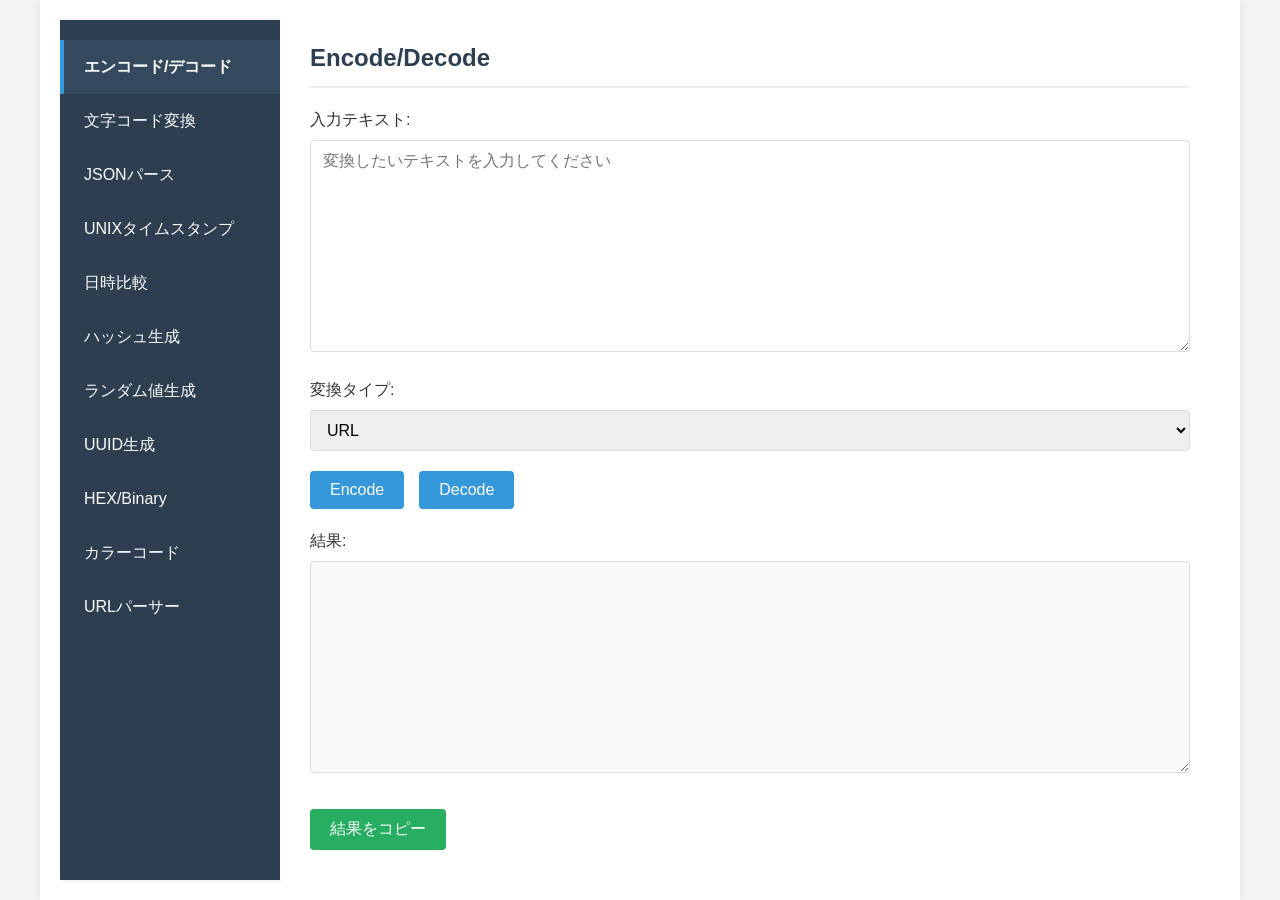
<file: index.html>
<!DOCTYPE html>
<html lang="ja">
<head>
  <meta charset="UTF-8">
  <meta name="viewport" content="width=device-width, initial-scale=1.0">
  <title>Web開発ツール</title>
  <link rel="stylesheet" href="css/styles.css">
  <link rel="stylesheet" href="css/fullpage.css">
</head>
<body>
  <div class="fullpage-container">
    <div class="two-column-layout">
      <!-- 左側メニュー -->
      <div class="sidebar">
        <nav class="menu">
          <ul>
            <li class="menu-item active" data-content="encode-decode">エンコード/デコード</li>
            <li class="menu-item" data-content="charset">文字コード変換</li>
            <li class="menu-item" data-content="json">JSONパース</li>
            <li class="menu-item" data-content="datetime">UNIXタイムスタンプ</li>
            <li class="menu-item" data-content="datetime-diff">日時比較</li>
            <li class="menu-item" data-content="hash">ハッシュ生成</li>
            <li class="menu-item" data-content="random">ランダム値生成</li>
            <li class="menu-item" data-content="generator">UUID生成</li>
            <li class="menu-item" data-content="hex-binary">HEX/Binary</li>
            <li class="menu-item" data-content="color">カラーコード</li>
            <li class="menu-item" data-content="url-parser">URLパーサー</li>
          </ul>
        </nav>
      </div>
      
      <!-- 右側コンテンツエリア -->
      <div class="content-area">
        <!-- エンコード/デコードコンテンツ -->
        <div class="content active" id="encode-decode-content">
          <h2>Encode/Decode</h2>
          
          <div class="form-group">
            <label for="input-text">入力テキスト:</label>
            <textarea id="input-text" rows="10" placeholder="変換したいテキストを入力してください"></textarea>
          </div>
          
          <div class="form-group">
            <label for="encoding-type">変換タイプ:</label>
            <select id="encoding-type">
              <option value="url">URL</option>
              <option value="base64">Base64</option>
              <option value="html">HTML</option>
            </select>
          </div>
          
          <div class="button-group">
            <button id="encode-button">Encode</button>
            <button id="decode-button">Decode</button>
          </div>
          
          <div class="form-group">
            <label for="output-text">結果:</label>
            <textarea id="output-text" rows="10" readonly></textarea>
          </div>
          
          <button id="copy-encoding" class="copy-button">結果をコピー</button>
        </div>
        
        <!-- 文字コード変換コンテンツ -->
        <div class="content" id="charset-content">
          <h2>文字コード変換</h2>
          
          <div class="form-group">
            <label for="charset-input">入力テキスト:</label>
            <textarea id="charset-input" rows="10" placeholder="変換したいテキストを入力してください"></textarea>
          </div>
          
          <div class="form-group">
            <div class="row">
              <div class="col">
                <label for="charset-from">変換元:</label>
                <select id="charset-from">
                  <option value="UTF-8">UTF-8</option>
                  <option value="UTF-16">UTF-16</option>
                  <option value="UTF-16BE">UTF-16BE</option>
                  <option value="UTF-16LE">UTF-16LE</option>
                  <option value="SJIS">Shift_JIS</option>
                  <option value="EUCJP">EUC-JP</option>
                  <option value="JIS">ISO-2022-JP</option>
                </select>
              </div>
              <div class="col">
                <label for="charset-to">変換先:</label>
                <select id="charset-to">
                  <option value="UTF-8">UTF-8</option>
                  <option value="UTF-16">UTF-16</option>
                  <option value="UTF-16BE">UTF-16BE</option>
                  <option value="UTF-16LE">UTF-16LE</option>
                  <option value="SJIS">Shift_JIS</option>
                  <option value="EUCJP">EUC-JP</option>
                  <option value="JIS">ISO-2022-JP</option>
                </select>
              </div>
            </div>
          </div>
          
          <button id="convert-charset">変換</button>
          
          <div class="form-group">
            <label for="charset-output">結果:</label>
            <textarea id="charset-output" rows="10" readonly></textarea>
          </div>
          
          <div class="form-group">
            <label for="charset-hex">16進数表示:</label>
            <textarea id="charset-hex" rows="5" readonly></textarea>
          </div>
          
          <button id="copy-charset" class="copy-button">結果をコピー</button>
        </div>
        
        <!-- JSONパースコンテンツ -->
        <div class="content" id="json-content">
          <h2>JSONパース</h2>
          
          <div class="form-group">
            <label for="json-input">入力JSON:</label>
            <textarea id="json-input" rows="10" placeholder="JSONを入力してください"></textarea>
          </div>
          
          <div class="form-group">
            <label for="json-action">アクション:</label>
            <select id="json-action">
              <option value="parse">パース (JSON文字列→オブジェクト)</option>
              <option value="stringify">文字列化 (オブジェクト→JSON文字列)</option>
              <option value="format">整形 (インデント追加)</option>
              <option value="minify">最小化 (スペース削除)</option>
            </select>
          </div>
          
          <button id="json-process">実行</button>
          
          <div class="form-group">
            <label for="json-output">結果:</label>
            <textarea id="json-output" rows="10" readonly></textarea>
          </div>
          
          <button id="copy-json" class="copy-button">結果をコピー</button>
        </div>
        
        <!-- UUID生成コンテンツ -->
        <div class="content" id="generator-content">
          <h2>UUID生成</h2>
          <div class="form-group">
            <label for="uuid-version">バージョン:</label>
            <select id="uuid-version">
              <option value="v4">UUID v4 (ランダム)</option>
              <option value="v1">UUID v1 (タイムベース)</option>
            </select>
          </div>
          
          <div class="form-group">
            <label for="uuid-format">フォーマット:</label>
            <select id="uuid-format">
              <option value="standard">xxxxxxxx-xxxx-xxxx-xxxx-xxxxxxxxxxxx</option>
              <option value="no-dash">xxxxxxxxxxxxxxxxxxxxxxxxxxxxxxxx</option>
              <option value="braces">{xxxxxxxx-xxxx-xxxx-xxxx-xxxxxxxxxxxx}</option>
            </select>
          </div>
          
          <div class="form-group">
            <label for="uuid-count">生成数:</label>
            <input type="number" id="uuid-count" min="1" max="100" value="1">
          </div>
          
          <button id="generate-uuid">生成</button>
          
          <div class="form-group">
            <label for="uuid-result">結果:</label>
            <textarea id="uuid-result" rows="10" readonly></textarea>
          </div>
          
          <button id="copy-uuid" class="copy-button">結果をコピー</button>
        </div>
        
        <!-- HEX/Binary変換コンテンツ -->
        <div class="content" id="hex-binary-content">
          <h2>HEX/Binary変換</h2>
          
          <div class="section">
            <h3>文字列→HEX/Binary</h3>
            <div class="form-group">
              <label for="string-input">文字列入力:</label>
              <textarea id="string-input" rows="5" placeholder="変換したい文字列を入力してください"></textarea>
            </div>
            
            <div class="button-group">
              <button id="string-to-hex">HEXに変換</button>
              <button id="string-to-binary">Binaryに変換</button>
            </div>
            
            <div class="form-group">
              <label for="hex-result">HEX結果:</label>
              <textarea id="hex-result" rows="5" readonly></textarea>
              <button id="copy-hex" class="copy-button">コピー</button>
            </div>
            
            <div class="form-group">
              <label for="binary-result">Binary結果:</label>
              <textarea id="binary-result" rows="5" readonly></textarea>
              <button id="copy-binary" class="copy-button">コピー</button>
            </div>
          </div>
          
          <div class="section">
            <h3>HEX/Binary→文字列</h3>
            <div class="form-group">
              <label for="hex-input">HEX入力:</label>
              <textarea id="hex-input" rows="5" placeholder="スペース区切りの16進数を入力してください (例: 48 65 6c 6c 6f)"></textarea>
            </div>
            
            <div class="form-group">
              <label for="binary-input">Binary入力:</label>
              <textarea id="binary-input" rows="5" placeholder="スペース区切りの2進数を入力してください (例: 01001000 01100101 01101100 01101100 01101111)"></textarea>
            </div>
            
            <div class="button-group">
              <button id="hex-to-string">HEXから変換</button>
              <button id="binary-to-string">Binaryから変換</button>
            </div>
            
            <div class="form-group">
              <label for="string-result">文字列結果:</label>
              <textarea id="string-result" rows="5" readonly></textarea>
              <button id="copy-string" class="copy-button">コピー</button>
            </div>
          </div>
        </div>
        
        <!-- カラーコード変換コンテンツ -->
        <div class="content" id="color-content">
          <h2>カラーコード変換</h2>
          
          <div class="color-picker-container">
            <input type="color" id="color-picker" value="#007bff">
            <div id="color-preview" class="color-preview"></div>
          </div>
          
          <div class="form-group">
            <label for="hex-color">HEX:</label>
            <div class="input-with-button">
              <input type="text" id="hex-color" value="#007bff">
              <button id="update-from-hex">更新</button>
              <button id="copy-hex-color">コピー</button>
            </div>
          </div>
          
          <div class="form-group">
            <label for="rgb-color">RGB:</label>
            <div class="input-with-button">
              <input type="text" id="rgb-color" value="rgb(0, 123, 255)">
              <button id="update-from-rgb">更新</button>
              <button id="copy-rgb-color">コピー</button>
            </div>
          </div>
          
          <div class="form-group">
            <label for="hsl-color">HSL:</label>
            <div class="input-with-button">
              <input type="text" id="hsl-color" value="hsl(211, 100%, 50%)">
              <button id="update-from-hsl">更新</button>
              <button id="copy-hsl-color">コピー</button>
            </div>
          </div>
          
          <div class="color-sliders">
            <div class="slider-group">
              <label>R: <span id="red-value">0</span></label>
              <input type="range" id="red-slider" min="0" max="255" value="0">
            </div>
            <div class="slider-group">
              <label>G: <span id="green-value">123</span></label>
              <input type="range" id="green-slider" min="0" max="255" value="123">
            </div>
            <div class="slider-group">
              <label>B: <span id="blue-value">255</span></label>
              <input type="range" id="blue-slider" min="0" max="255" value="255">
            </div>
          </div>
        </div>
        
        <!-- URLパーサーコンテンツ -->
        <div class="content" id="url-parser-content">
          <h2>URLパーサー</h2>
          
          <div class="form-group">
            <label for="url-input">URL入力:</label>
            <textarea id="url-input" rows="3" placeholder="解析したいURLを入力してください"></textarea>
          </div>
          
          <button id="parse-url">解析</button>
          
          <div class="url-components">
            <div class="form-group">
              <label for="url-protocol">プロトコル:</label>
              <input type="text" id="url-protocol" readonly>
            </div>
            
            <div class="form-group">
              <label for="url-hostname">ホスト名:</label>
              <input type="text" id="url-hostname" readonly>
            </div>
            
            <div class="form-group">
              <label for="url-port">ポート:</label>
              <input type="text" id="url-port" readonly>
            </div>
            
            <div class="form-group">
              <label for="url-pathname">パス:</label>
              <input type="text" id="url-pathname" readonly>
            </div>
            
            <div class="form-group">
              <label for="url-hash">ハッシュ:</label>
              <input type="text" id="url-hash" readonly>
            </div>
            
            <div class="form-group query-params-container">
              <label>クエリパラメータ:</label>
              <div id="url-params" class="params-container"></div>
            </div>
            
            <div class="form-group decoded-url-container">
              <label for="decoded-url">デコード済みURL:</label>
              <input type="text" id="decoded-url" class="full-width-input" readonly>
              <button id="copy-decoded-url" class="copy-button">コピー</button>
            </div>
          </div>
        </div>

        <!-- UNIXタイムスタンプコンテンツ -->
        <div class="content" id="datetime-content">
          <!-- Content will be generated by js/tabs/unix-timestamp.js -->
        </div>

        <!-- 日時比較コンテンツ -->
        <div class="content" id="datetime-diff-content">
          <!-- Content will be generated by js/tabs/date-time-diff.js -->
        </div>

        <!-- ハッシュ生成コンテンツ -->
        <div class="content" id="hash-content">
          <!-- Content will be generated by js/tabs/hash.js -->
        </div>

        <!-- ランダム値生成コンテンツ -->
        <div class="content" id="random-content">
          <!-- Content will be generated by js/tabs/random.js -->
        </div>
      </div>
    </div>
  </div>
  
  <!-- JavaScript -->
  <script src="js/encoding/encoding.js"></script>
  <script src="js/common.js"></script>
  <script src="js/background.js"></script>
  <script src="js/tabs/encode-decode.js"></script>
  <script src="js/tabs/charset.js"></script>
  <script src="js/tabs/json.js"></script>
  <script src="js/tabs/uuid.js"></script>
  <script src="js/tabs/hex-binary.js"></script>
  <script src="js/tabs/color.js"></script>
  <script src="js/tabs/url-parser.js"></script>
  <script src="js/tabs/unix-timestamp.js"></script>
  <script src="js/tabs/date-time-diff.js"></script>
  <script src="js/tabs/hash.js"></script>
  <script src="js/tabs/random.js"></script>
</body>
</html>
</file>
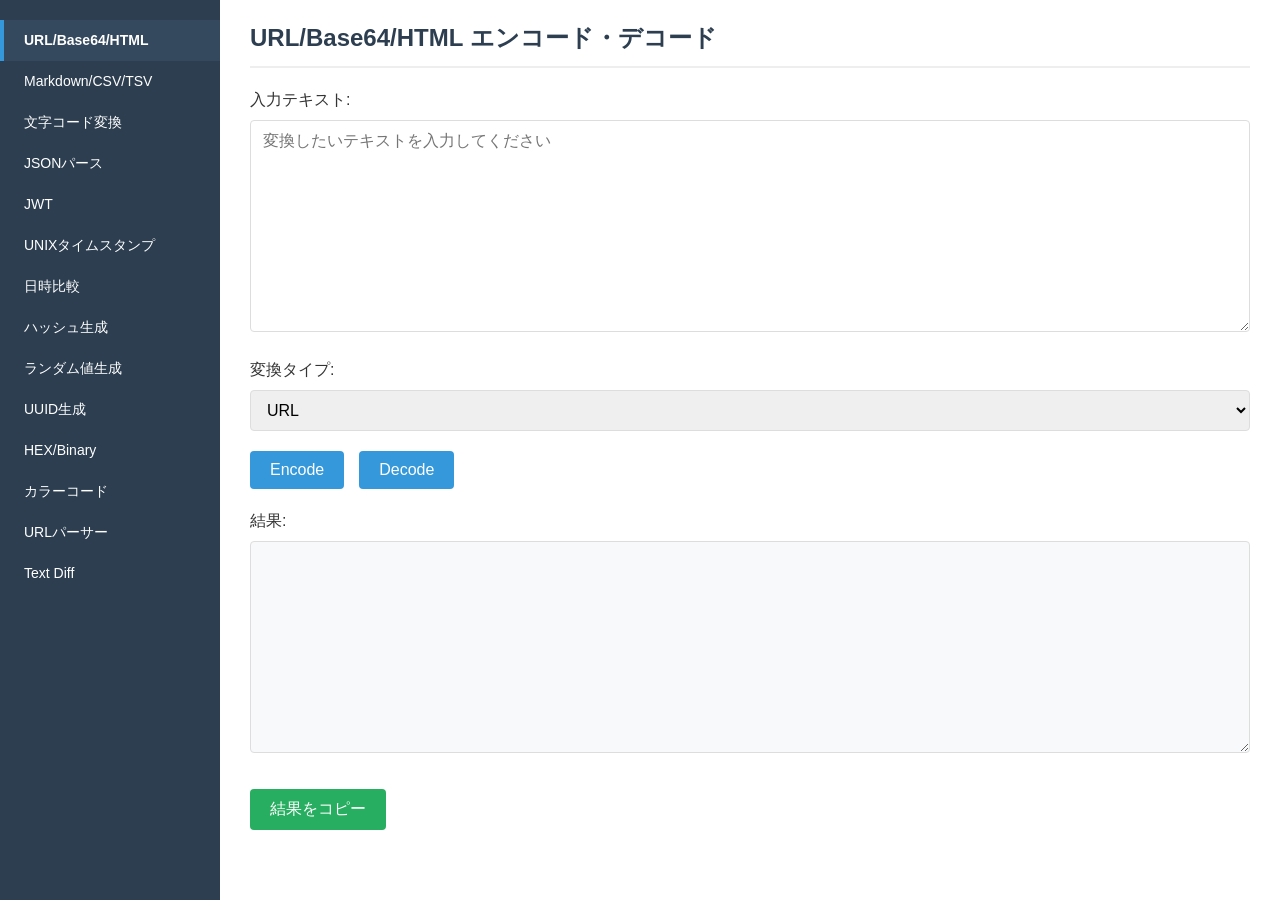
<file: src/index.html>
<!DOCTYPE html>
<html lang="ja">
<head>
  <meta charset="UTF-8">
  <meta name="viewport" content="width=device-width, initial-scale=1.0">
  <title>Web開発ツール</title>
  <link rel="stylesheet" href="css/styles.css">
  <link rel="stylesheet" href="css/fullpage.css">
</head>
<body>
  <!-- 開発環境バナー -->
  <div class="dev-banner">開発環境</div>

  <div class="fullpage-container">
    <div class="two-column-layout">
      <!-- 左側メニュー -->
      <div class="sidebar">
        <nav class="menu">
          <ul>
            <li class="menu-item active" data-content="encode-decode">URL/Base64/HTML</li>
            <li class="menu-item" data-content="markdown-csv">Markdown/CSV/TSV</li>
            <li class="menu-item" data-content="charset">文字コード変換</li>
            <li class="menu-item" data-content="json">JSONパース</li>
            <li class="menu-item" data-content="jwt">JWT</li>
            <li class="menu-item" data-content="datetime">UNIXタイムスタンプ</li>
            <li class="menu-item" data-content="datetime-diff">日時比較</li>
            <li class="menu-item" data-content="hash">ハッシュ生成</li>
            <li class="menu-item" data-content="random">ランダム値生成</li>
            <li class="menu-item" data-content="generator">UUID生成</li>
            <li class="menu-item" data-content="hex-binary">HEX/Binary</li>
            <li class="menu-item" data-content="color">カラーコード</li>
            <li class="menu-item" data-content="url-parser">URLパーサー</li>
            <li class="menu-item" data-content="text-diff">Text Diff</li>
          </ul>
        </nav>
      </div>
      
      <!-- 右側コンテンツエリア -->
      <div class="content-area">
        <!-- エンコード/デコードコンテンツ -->
        <div class="content active" id="encode-decode-content">
          <h2>URL/Base64/HTML エンコード・デコード</h2>
          
          <div class="form-group">
            <label for="input-text">入力テキスト:</label>
            <textarea id="input-text" rows="10" placeholder="変換したいテキストを入力してください"></textarea>
          </div>
          
          <div class="form-group">
            <label for="encoding-type">変換タイプ:</label>
            <select id="encoding-type">
              <option value="url">URL</option>
              <option value="base64">Base64</option>
              <option value="html">HTML特殊文字</option>
            </select>
          </div>
          
          <div class="button-group">
            <button id="encode-button">Encode</button>
            <button id="decode-button">Decode</button>
          </div>
          
          <div class="form-group">
            <label for="output-text">結果:</label>
            <textarea id="output-text" rows="10" readonly></textarea>
          </div>
          
          <button id="copy-encoding" class="copy-button">結果をコピー</button>
        </div>
        
        <!-- 文字コード変換コンテンツ -->
        <div class="content" id="charset-content">
          <h2>文字コード変換</h2>
          
          <div class="form-group">
            <label for="charset-input">入力テキスト:</label>
            <textarea id="charset-input" rows="10" placeholder="変換したいテキストを入力してください"></textarea>
          </div>
          
          <div class="form-group">
            <div class="row">
              <div class="col">
                <label for="charset-from">変換元:</label>
                <select id="charset-from">
                  <option value="UTF-8">UTF-8</option>
                  <option value="UTF-16">UTF-16</option>
                  <option value="UTF-16BE">UTF-16BE</option>
                  <option value="UTF-16LE">UTF-16LE</option>
                  <option value="SJIS">Shift_JIS</option>
                  <option value="EUCJP">EUC-JP</option>
                  <option value="JIS">ISO-2022-JP</option>
                </select>
              </div>
              <div class="col">
                <label for="charset-to">変換先:</label>
                <select id="charset-to">
                  <option value="UTF-8">UTF-8</option>
                  <option value="UTF-16">UTF-16</option>
                  <option value="UTF-16BE">UTF-16BE</option>
                  <option value="UTF-16LE">UTF-16LE</option>
                  <option value="SJIS">Shift_JIS</option>
                  <option value="EUCJP">EUC-JP</option>
                  <option value="JIS">ISO-2022-JP</option>
                </select>
              </div>
            </div>
          </div>
          
          <button id="convert-charset">変換</button>
          
          <div class="form-group">
            <label for="charset-output">結果:</label>
            <textarea id="charset-output" rows="10" readonly></textarea>
          </div>
          
          <div class="form-group">
            <label for="charset-hex">16進数表示:</label>
            <textarea id="charset-hex" rows="5" readonly></textarea>
          </div>
          
          <button id="copy-charset" class="copy-button">結果をコピー</button>
        </div>
        
        <!-- JSONパースコンテンツ -->
        <div class="content" id="json-content">
          <h2>JSONパース</h2>
          
          <div class="form-group">
            <label for="json-input">入力JSON:</label>
            <textarea id="json-input" rows="10" placeholder="JSONを入力してください"></textarea>
          </div>
          
          <div class="form-group">
            <label for="json-action">アクション:</label>
            <select id="json-action">
              <option value="parse">パース (JSON文字列→オブジェクト)</option>
              <option value="stringify">文字列化 (オブジェクト→JSON文字列)</option>
              <option value="format">整形 (インデント追加)</option>
              <option value="minify">最小化 (スペース削除)</option>
            </select>
          </div>
          
          <button id="json-process">実行</button>
          
          <div class="form-group">
            <label for="json-output">結果:</label>
            <textarea id="json-output" rows="10" readonly></textarea>
          </div>
          
          <button id="copy-json" class="copy-button">結果をコピー</button>
        </div>

        <!-- JWT デコード/エンコード コンテンツ -->
        <div class="content" id="jwt-content">
          <h2>JWT デコード/エンコード</h2>

          <!-- タブボタン -->
          <div class="tabs">
            <button class="tab-button active" data-jwt-tab="decode">デコード</button>
            <button class="tab-button" data-jwt-tab="encode">エンコード</button>
          </div>

          <!-- デコードタブ -->
          <div class="tab-content active" id="jwt-decode-tab">
            <div class="form-group">
              <label for="jwt-input">JWT トークン:</label>
              <textarea id="jwt-input" rows="5" placeholder="JWT トークンを入力してください (例: eyJhbGciOiJIUzI1NiIsInR5cCI6IkpXVCJ9.eyJzdWIiOiIxMjM0NTY3ODkwIiwibmFtZSI6IkpvaG4gRG9lIiwiaWF0IjoxNTE2MjM5MDIyfQ.SflKxwRJSMeKKF2QT4fwpMeJf36POk6yJV_adQssw5c)"></textarea>
            </div>

            <button id="jwt-decode">デコード</button>

            <h4 style="font-size: 16px; margin-top: 20px; margin-bottom: 10px; color: #555;">署名の検証（オプション）</h4>
            <div class="form-group">
              <label for="jwt-verify-secret">シークレットキー (HMAC用):</label>
              <input type="text" id="jwt-verify-secret" placeholder="署名を検証する場合はシークレットキーを入力してください">
            </div>

            <button id="jwt-verify">署名を検証</button>

            <div class="form-group">
              <label for="jwt-verify-result">検証結果:</label>
              <textarea id="jwt-verify-result" rows="3" readonly></textarea>
            </div>

            <h4 style="font-size: 16px; margin-top: 20px; margin-bottom: 10px; color: #555;">デコード結果</h4>
            <div class="form-group">
              <label for="jwt-header-output">ヘッダー:</label>
              <textarea id="jwt-header-output" rows="5" readonly></textarea>
              <button id="copy-jwt-header" class="copy-button">コピー</button>
            </div>

            <div class="form-group">
              <label for="jwt-payload-output">ペイロード:</label>
              <textarea id="jwt-payload-output" rows="8" readonly></textarea>
              <button id="copy-jwt-payload" class="copy-button">コピー</button>
            </div>

            <div class="form-group">
              <label for="jwt-signature-output">署名:</label>
              <textarea id="jwt-signature-output" rows="3" readonly></textarea>
            </div>

            <div class="form-group">
              <label for="jwt-info-output">トークン情報:</label>
              <textarea id="jwt-info-output" rows="8" readonly></textarea>
            </div>
          </div>

          <!-- エンコードタブ -->
          <div class="tab-content" id="jwt-encode-tab">
            <h4 style="font-size: 16px; margin-bottom: 10px; color: #555;">ヘッダー設定</h4>
            <div class="form-group">
              <label for="jwt-typ-input">typ (トークンタイプ):</label>
              <input type="text" id="jwt-typ-input" value="JWT" placeholder="JWT">
            </div>

            <div class="form-group">
              <label for="jwt-algorithm">alg (アルゴリズム):</label>
              <select id="jwt-algorithm">
                <option value="HS256">HS256</option>
                <option value="HS384">HS384</option>
                <option value="HS512">HS512</option>
                <option value="none">none (署名なし)</option>
              </select>
            </div>

            <h4 style="font-size: 16px; margin-top: 20px; margin-bottom: 10px; color: #555;">ペイロード設定</h4>
            <div class="form-group">
              <label for="jwt-payload-input">ペイロード (JSON):</label>
              <textarea id="jwt-payload-input" rows="8">{
  "sub": "1234567890",
  "name": "John Doe",
  "iat": 1516239022
}</textarea>
            </div>

            <h4 style="font-size: 16px; margin-top: 20px; margin-bottom: 10px; color: #555;">署名設定</h4>
            <div class="form-group">
              <label for="jwt-secret-input">シークレットキー (HMAC用):</label>
              <input type="text" id="jwt-secret-input" placeholder="your-256-bit-secret">
            </div>

            <button id="jwt-encode">エンコード</button>

            <div class="form-group">
              <label for="jwt-encoded-output">生成されたJWT:</label>
              <textarea id="jwt-encoded-output" rows="5" readonly></textarea>
              <button id="copy-jwt-encoded" class="copy-button">コピー</button>
            </div>
          </div>
        </div>

        <!-- UUID生成コンテンツ -->
        <div class="content" id="generator-content">
          <h2>UUID生成</h2>
          <div class="form-group">
            <label for="uuid-version">バージョン:</label>
            <select id="uuid-version">
              <option value="v4">UUID v4 (ランダム)</option>
              <option value="v1">UUID v1 (タイムベース)</option>
            </select>
          </div>
          
          <div class="form-group">
            <label for="uuid-format">フォーマット:</label>
            <select id="uuid-format">
              <option value="standard">xxxxxxxx-xxxx-xxxx-xxxx-xxxxxxxxxxxx</option>
              <option value="no-dash">xxxxxxxxxxxxxxxxxxxxxxxxxxxxxxxx</option>
              <option value="braces">{xxxxxxxx-xxxx-xxxx-xxxx-xxxxxxxxxxxx}</option>
            </select>
          </div>
          
          <div class="form-group">
            <label for="uuid-count">生成数:</label>
            <input type="number" id="uuid-count" min="1" max="100" value="1">
          </div>
          
          <button id="generate-uuid">生成</button>
          
          <div class="form-group">
            <label for="uuid-result">結果:</label>
            <textarea id="uuid-result" rows="10" readonly></textarea>
          </div>
          
          <button id="copy-uuid" class="copy-button">結果をコピー</button>
        </div>
        
        <!-- HEX/Binary変換コンテンツ -->
        <div class="content" id="hex-binary-content">
          <h2>HEX/Binary変換</h2>
          
          <div class="section">
            <h3>文字列→HEX/Binary</h3>
            <div class="form-group">
              <label for="string-input">文字列入力:</label>
              <textarea id="string-input" rows="5" placeholder="変換したい文字列を入力してください"></textarea>
            </div>
            
            <div class="button-group">
              <button id="string-to-hex">HEXに変換</button>
              <button id="string-to-binary">Binaryに変換</button>
            </div>
            
            <div class="form-group">
              <label for="hex-result">HEX結果:</label>
              <textarea id="hex-result" rows="5" readonly></textarea>
              <button id="copy-hex" class="copy-button">コピー</button>
            </div>
            
            <div class="form-group">
              <label for="binary-result">Binary結果:</label>
              <textarea id="binary-result" rows="5" readonly></textarea>
              <button id="copy-binary" class="copy-button">コピー</button>
            </div>
          </div>
          
          <div class="section">
            <h3>HEX/Binary→文字列</h3>
            <div class="form-group">
              <label for="hex-input">HEX入力:</label>
              <textarea id="hex-input" rows="5" placeholder="スペース区切りの16進数を入力してください (例: 48 65 6c 6c 6f)"></textarea>
            </div>
            
            <div class="form-group">
              <label for="binary-input">Binary入力:</label>
              <textarea id="binary-input" rows="5" placeholder="スペース区切りの2進数を入力してください (例: 01001000 01100101 01101100 01101100 01101111)"></textarea>
            </div>
            
            <div class="button-group">
              <button id="hex-to-string">HEXから変換</button>
              <button id="binary-to-string">Binaryから変換</button>
            </div>
            
            <div class="form-group">
              <label for="string-result">文字列結果:</label>
              <textarea id="string-result" rows="5" readonly></textarea>
              <button id="copy-string" class="copy-button">コピー</button>
            </div>
          </div>
        </div>
        
        <!-- カラーコード変換コンテンツ -->
        <div class="content" id="color-content">
          <h2>カラーコード変換</h2>
          
          <div class="color-picker-container">
            <input type="color" id="color-picker" value="#007bff">
            <div id="color-preview" class="color-preview"></div>
          </div>
          
          <div class="form-group">
            <label for="hex-color">HEX:</label>
            <div class="input-with-button">
              <input type="text" id="hex-color" value="#007bff">
              <button id="update-from-hex">更新</button>
              <button id="copy-hex-color">コピー</button>
            </div>
          </div>
          
          <div class="form-group">
            <label for="rgb-color">RGB:</label>
            <div class="input-with-button">
              <input type="text" id="rgb-color" value="rgb(0, 123, 255)">
              <button id="update-from-rgb">更新</button>
              <button id="copy-rgb-color">コピー</button>
            </div>
          </div>
          
          <div class="form-group">
            <label for="hsl-color">HSL:</label>
            <div class="input-with-button">
              <input type="text" id="hsl-color" value="hsl(211, 100%, 50%)">
              <button id="update-from-hsl">更新</button>
              <button id="copy-hsl-color">コピー</button>
            </div>
          </div>
          
          <div class="color-sliders">
            <div class="slider-group">
              <label>R: <span id="red-value">0</span></label>
              <input type="range" id="red-slider" min="0" max="255" value="0">
            </div>
            <div class="slider-group">
              <label>G: <span id="green-value">123</span></label>
              <input type="range" id="green-slider" min="0" max="255" value="123">
            </div>
            <div class="slider-group">
              <label>B: <span id="blue-value">255</span></label>
              <input type="range" id="blue-slider" min="0" max="255" value="255">
            </div>
          </div>
        </div>
        
        <!-- URLパーサーコンテンツ -->
        <div class="content" id="url-parser-content">
          <h2>URLパーサー</h2>
          
          <div class="form-group">
            <label for="url-input">URL入力:</label>
            <textarea id="url-input" rows="3" placeholder="解析したいURLを入力してください"></textarea>
          </div>
          
          <button id="parse-url">解析</button>
          
          <div class="url-components">
            <div class="form-group">
              <label for="url-protocol">プロトコル:</label>
              <input type="text" id="url-protocol" readonly>
            </div>
            
            <div class="form-group">
              <label for="url-hostname">ホスト名:</label>
              <input type="text" id="url-hostname" readonly>
            </div>
            
            <div class="form-group">
              <label for="url-port">ポート:</label>
              <input type="text" id="url-port" readonly>
            </div>
            
            <div class="form-group">
              <label for="url-pathname">パス:</label>
              <input type="text" id="url-pathname" readonly>
            </div>
            
            <div class="form-group">
              <label for="url-hash">ハッシュ:</label>
              <input type="text" id="url-hash" readonly>
            </div>
            
            <div class="form-group query-params-container">
              <label>クエリパラメータ:</label>
              <div id="url-params" class="params-container"></div>
            </div>
            
            <div class="form-group decoded-url-container">
              <label for="decoded-url">デコード済みURL:</label>
              <input type="text" id="decoded-url" class="full-width-input" readonly>
              <button id="copy-decoded-url" class="copy-button">コピー</button>
            </div>
          </div>
        </div>

        <!-- UNIXタイムスタンプコンテンツ -->
        <div class="content" id="datetime-content">
          <!-- Content will be generated by js/tabs/unix-timestamp.js -->
        </div>

        <!-- 日時比較コンテンツ -->
        <div class="content" id="datetime-diff-content">
          <!-- Content will be generated by js/tabs/date-time-diff.js -->
        </div>

        <!-- ハッシュ生成コンテンツ -->
        <div class="content" id="hash-content">
          <!-- Content will be generated by js/tabs/hash.js -->
        </div>

        <!-- ランダム値生成コンテンツ -->
        <div class="content" id="random-content">
          <!-- Content will be generated by js/tabs/random.js -->
        </div>

        <!-- Text Diff コンテンツ -->
        <div class="content" id="text-diff-content">
          <h2>Text Diff</h2>
          
          <div class="diff-input-container">
            <div class="diff-input-section">
              <div class="form-group">
                <label for="text-left">左側テキスト:</label>
                <textarea id="text-left" rows="15" placeholder="比較したいテキスト（左側）を入力してください"></textarea>
              </div>
            </div>
            
            <div class="diff-input-section">
              <div class="form-group">
                <label for="text-right">右側テキスト:</label>
                <textarea id="text-right" rows="15" placeholder="比較したいテキスト（右側）を入力してください"></textarea>
              </div>
            </div>
          </div>
          
          <button id="diff-execute">差分を計算</button>
          
          <div class="form-group">
            <label for="diff-result">差分結果:</label>
            <div id="diff-result" class="diff-result"></div>
          </div>
          
          <button id="copy-diff" class="copy-button">結果をコピー</button>
        </div>
        
        <!-- Markdown⇔CSV変換コンテンツ -->
        <div class="content" id="markdown-csv-content">
          <div id="tab-content">
            <!-- Content will be generated by js/tabs/markdown-csv.js -->
          </div>
        </div>
      </div>
    </div>
  </div>
  
  <!-- JavaScript -->
  <script src="js/encoding/encoding.js"></script>
  <script src="js/common.js"></script>
  <script src="js/background.js"></script>
  <script src="js/tabs/encode-decode.js"></script>
  <script src="js/tabs/charset.js"></script>
  <script src="js/tabs/json.js"></script>
  <script src="js/tabs/jwt.js"></script>
  <script src="js/tabs/uuid.js"></script>
  <script src="js/tabs/hex-binary.js"></script>
  <script src="js/tabs/color.js"></script>
  <script src="js/tabs/url-parser.js"></script>
  <script src="js/tabs/unix-timestamp.js"></script>
  <script src="js/tabs/date-time-diff.js"></script>
  <script src="js/tabs/hash.js"></script>
  <script src="js/tabs/random.js"></script>
  <script src="js/tabs/text-diff.js"></script>
  <script src="js/tabs/markdown-csv.js"></script>
</body>
</html>
</file>
<file: css/styles.css>
/* 全体のスタイル */
* {
  box-sizing: border-box;
  margin: 0;
  padding: 0;
}

body {
  font-family: 'Segoe UI', Tahoma, Geneva, Verdana, sans-serif;
  font-size: 14px;
  line-height: 1.5;
  color: #333;
  background-color: #f5f5f5;
}

.container {
  width: 500px;
  min-height: 400px;
  padding: 15px;
  background-color: #fff;
  box-shadow: 0 2px 10px rgba(0, 0, 0, 0.1);
}

h1 {
  font-size: 20px;
  text-align: center;
  margin-bottom: 15px;
  color: #2c3e50;
}

h2 {
  font-size: 16px;
  margin-bottom: 15px;
  color: #3498db;
}

/* タブのスタイル */
.tabs {
  display: flex;
  margin-bottom: 20px;
  border-bottom: 1px solid #ddd;
}

.tab-button {
  flex: 1;
  padding: 10px;
  background-color: #f8f9fa;
  border: none;
  border-bottom: 2px solid transparent;
  cursor: pointer;
  transition: all 0.3s;
  font-weight: 500;
}

.tab-button:hover {
  background-color: #e9ecef;
}

.tab-button.active {
  background-color: #fff;
  border-bottom: 2px solid #3498db;
  color: #3498db;
}

.tab-content {
  display: none;
  padding: 10px 0;
}

.tab-content.active {
  display: block;
}

/* フォーム要素のスタイル */
.form-group {
  margin-bottom: 15px;
}

label {
  display: block;
  margin-bottom: 5px;
  font-weight: 500;
}

input[type="text"],
input[type="number"],
textarea,
select {
  width: 100%;
  padding: 8px 10px;
  border: 1px solid #ddd;
  border-radius: 4px;
  font-size: 14px;
}

textarea {
  resize: vertical;
}

button {
  padding: 8px 15px;
  background-color: #3498db;
  color: white;
  border: none;
  border-radius: 4px;
  cursor: pointer;
  font-size: 14px;
  transition: background-color 0.3s;
}

button:hover {
  background-color: #2980b9;
}

.button-group {
  display: flex;
  gap: 10px;
  margin-bottom: 15px;
}

.copy-button {
  background-color: #27ae60;
  margin-top: 5px;
}

.copy-button:hover {
  background-color: #219653;
}

/* 読み取り専用テキストエリアのスタイル */
textarea[readonly] {
  background-color: #f8f9fa;
  cursor: default;
}

/* APIテスターのスタイル */
#response-result {
  font-family: monospace;
}

/* カラーコード変換のスタイル */
.color-picker-container {
  display: flex;
  flex-direction: column;
  gap: 10px;
  margin-bottom: 20px;
  width: 100%;
}

input[type="color"] {
  width: 100%;
  height: 40px;
  border: 1px solid #ddd;
  border-radius: 4px;
  cursor: pointer;
}

.color-preview {
  width: 100%;
  height: 100px;
  border: 1px solid #ddd;
  border-radius: 4px;
  margin-top: 5px;
}

.input-with-button {
  display: grid;
  grid-template-columns: 1fr 80px 80px;
  column-gap: 10px;
  width: 100%;
  align-items: center;
}

.input-with-button input {
  grid-column: 1;
}

.input-with-button button {
  width: 80px;
  padding: 8px 10px;
  text-align: center;
}

.color-sliders {
  margin-top: 15px;
}

.slider-group {
  margin-bottom: 10px;
}

.slider-group label {
  display: flex;
  justify-content: space-between;
  margin-bottom: 5px;
}

.slider-group input[type="range"] {
  width: 100%;
}

/* URLパーサーのスタイル */
.params-container {
  width: 100%;
  margin-top: 5px;
  overflow-x: auto;
}

.params-table {
  width: 100%;
  display: table;
  border-collapse: collapse;
  table-layout: fixed;
}

.param-row {
  display: table-row;
  width: 100%;
}

.param-name, .param-value {
  display: table-cell;
  padding: 5px;
  border: 1px solid #ddd;
  overflow-wrap: break-word;
  word-break: break-all;
}

.param-name {
  font-weight: 500;
  width: 30%;
  background-color: #f8f9fa;
}

.param-value {
  width: 70%;
}

.query-params-container {
  width: 100%;
}

.decoded-url-container {
  width: 100%;
}

.full-width-input {
  width: 100%;
  overflow-wrap: break-word;
  word-break: break-all;
}

#decoded-url {
  width: 100%;
  white-space: normal;
}
</file>
<file: css/fullpage.css>
/* フルページ表示のスタイル */
body {
  margin: 0;
  padding: 0;
  min-height: 100vh;
  background-color: #f5f5f5;
}

.fullpage-container {
  width: 100%;
  max-width: 1200px;
  min-height: 100vh;
  margin: 0 auto;
  padding: 20px;
  background-color: #fff;
  box-shadow: 0 0 10px rgba(0, 0, 0, 0.1);
  display: flex;
  flex-direction: column;
}

footer {
  padding: 15px 0;
  text-align: center;
  font-size: 14px;
  color: #777;
  border-top: 1px solid #eee;
  margin-top: 20px;
}

/* 2カラムレイアウト */
.two-column-layout {
  display: flex;
  min-height: calc(100vh - 100px); /* フッターの高さを考慮 */
  flex: 1;
}

/* 左側メニュー */
.sidebar {
  width: 220px;
  background-color: #2c3e50;
  color: #fff;
  padding: 20px 0;
  box-shadow: 2px 0 5px rgba(0, 0, 0, 0.1);
}

.menu ul {
  list-style: none;
  padding: 0;
  margin: 0;
}

.menu-item {
  padding: 15px 20px;
  cursor: pointer;
  transition: all 0.3s;
  border-left: 4px solid transparent;
  font-size: 16px;
  font-weight: 500;
}

.menu-item:hover {
  background-color: #34495e;
  border-left-color: #3498db;
}

.menu-item.active {
  background-color: #34495e;
  border-left-color: #3498db;
  font-weight: 600;
}

/* 右側コンテンツエリア */
.content-area {
  flex: 1;
  padding: 20px 30px;
  background-color: #fff;
  overflow-y: auto;
  width: calc(100% - 220px); /* サイドバーの幅を引いた値 */
  box-sizing: border-box;
}

/* コンテンツ */
.content {
  display: none;
  animation: fadeIn 0.3s ease-in-out;
  width: 100%;
  max-width: 100%;
  box-sizing: border-box;
}

.content.active {
  display: block;
}

@keyframes fadeIn {
  from { opacity: 0; }
  to { opacity: 1; }
}

/* フォーム要素のスタイル */
.form-group {
  margin-bottom: 20px;
}

/* セクション分け */
.section {
  margin-bottom: 30px;
  padding-bottom: 20px;
  border-bottom: 1px solid #eee;
}

.section:last-child {
  border-bottom: none;
}

h3 {
  font-size: 18px;
  margin-bottom: 15px;
  color: #34495e;
}

/* 入力フィールドとボタンの組み合わせ */
.input-with-button {
  display: flex;
  gap: 10px;
}

.input-with-button input {
  flex: 1;
}

.input-with-button button {
  white-space: nowrap;
}

/* 行と列のレイアウト */
.row {
  display: flex;
  gap: 15px;
  margin-bottom: 10px;
}

.col {
  flex: 1;
}

/* チェックボックスグループ */
.checkbox-group {
  display: flex;
  flex-wrap: wrap;
  gap: 10px;
  margin-bottom: 15px;
}

.checkbox-item {
  display: flex;
  align-items: center;
  margin-right: 15px;
}

.checkbox-item input[type="checkbox"] {
  width: auto;
  margin-right: 5px;
}

.checkbox-item label {
  display: inline;
  margin: 0;
  font-weight: normal;
}

/* 正規表現テスト */
.result-box {
  background-color: #f8f9fa;
  border: 1px solid #ddd;
  border-radius: 4px;
  padding: 15px;
  min-height: 100px;
  max-height: 300px;
  overflow-y: auto;
  font-family: monospace;
  white-space: pre-wrap;
  word-break: break-all;
}

.regex-match {
  background-color: #ffeb3b;
  border-radius: 2px;
  padding: 2px 0;
}

/* カラーコード変換 */
.color-preview-box {
  width: 100%;
  height: 100px;
  border: 1px solid #ddd;
  border-radius: 4px;
  background-color: #3498db;
  margin-bottom: 15px;
}

.color-sliders {
  display: flex;
  flex-direction: column;
  gap: 10px;
  margin-bottom: 15px;
}

.color-slider {
  display: flex;
  align-items: center;
  gap: 10px;
}

.color-slider label {
  width: 20px;
  margin: 0;
}

.color-slider input[type="range"] {
  flex: 1;
  margin: 0;
}

.color-slider span {
  width: 40px;
  text-align: right;
}

/* URLパーサー */
.url-components {
  display: flex;
  flex-wrap: wrap;
  gap: 10px;
  margin-bottom: 15px;
}

.component-item {
  flex: 1 0 45%;
}

.params-table {
  width: 100%;
  border: 1px solid #ddd;
  border-radius: 4px;
  padding: 15px;
  margin-bottom: 15px;
  max-height: 300px;
  overflow-y: auto;
}

.param-row {
  display: flex;
  border-bottom: 1px solid #eee;
  padding: 8px 0;
}

.param-row:last-child {
  border-bottom: none;
}

.param-name {
  font-weight: bold;
  width: 30%;
  padding-right: 15px;
  word-break: break-all;
}

.param-value {
  width: 70%;
  word-break: break-all;
}

h2 {
  font-size: 24px;
  margin-bottom: 20px;
  color: #2c3e50;
  border-bottom: 2px solid #eee;
  padding-bottom: 10px;
}

label {
  display: block;
  margin-bottom: 8px;
  font-weight: 500;
  font-size: 16px;
}

input[type="text"],
input[type="number"],
input[type="datetime-local"],
textarea,
select {
  width: 100%;
  padding: 10px 12px;
  border: 1px solid #ddd;
  border-radius: 4px;
  font-size: 16px;
  box-sizing: border-box;
  max-width: 100%;
}

textarea {
  resize: vertical;
  min-height: 100px;
}

button {
  padding: 10px 20px;
  background-color: #3498db;
  color: white;
  border: none;
  border-radius: 4px;
  cursor: pointer;
  font-size: 16px;
  transition: background-color 0.3s;
}

button:hover {
  background-color: #2980b9;
}

.button-group {
  display: flex;
  gap: 15px;
  margin-bottom: 20px;
}

.copy-button {
  background-color: #27ae60;
  margin-top: 10px;
  padding: 10px 20px;
}

.copy-button:hover {
  background-color: #219653;
}

/* レスポンシブデザイン */
@media (max-width: 768px) {
  .fullpage-container {
    padding: 10px;
  }
  
  .two-column-layout {
    flex-direction: column;
  }
  
  .sidebar {
    width: 100%;
    padding: 10px 0;
  }
  
  .content-area {
    width: 100%;
    padding: 15px;
  }
  
  .menu ul {
    display: flex;
    flex-wrap: wrap;
  }
  
  .menu-item {
    padding: 10px 15px;
    border-left: none;
    border-bottom: 3px solid transparent;
    text-align: center;
    flex: 1 0 auto;
  }
  
  .menu-item.active {
    border-bottom-color: #3498db;
    border-left-color: transparent;
  }
  
  .content-area {
    padding: 15px;
  }
  
  h2 {
    font-size: 20px;
  }
  
  label {
    font-size: 14px;
  }
  
  input[type="text"],
  input[type="number"],
  textarea,
  select,
  button {
    font-size: 14px;
  }
}
</file>
<file: src/css/styles.css>
/* 全体のスタイル */
* {
  box-sizing: border-box;
  margin: 0;
  padding: 0;
}

body {
  font-family: 'Segoe UI', Tahoma, Geneva, Verdana, sans-serif;
  font-size: 14px;
  line-height: 1.5;
  color: #333;
  background-color: #f5f5f5;
}

.container {
  width: 500px;
  min-height: 400px;
  padding: 15px;
  background-color: #fff;
  box-shadow: 0 2px 10px rgba(0, 0, 0, 0.1);
}

h1 {
  font-size: 20px;
  text-align: center;
  margin-bottom: 15px;
  color: #2c3e50;
}

h2 {
  font-size: 16px;
  margin-bottom: 15px;
  color: #3498db;
}

/* タブのスタイル */
.tabs {
  display: flex;
  margin-bottom: 20px;
  border-bottom: 1px solid #ddd;
}

.tab-button {
  flex: 1;
  padding: 12px 20px;
  background-color: #e9ecef;
  border: none;
  border-bottom: 3px solid transparent;
  cursor: pointer;
  transition: all 0.3s;
  font-weight: 500;
  font-size: 15px;
  color: #6c757d;
}

.tab-button:hover {
  background-color: #dee2e6;
  color: #495057;
}

.tab-button.active {
  background-color: #fff;
  border-bottom: 3px solid #3498db;
  color: #2c3e50;
  font-weight: 600;
}

.tab-content {
  display: none;
  padding: 10px 0;
}

.tab-content.active {
  display: block;
}

/* フォーム要素のスタイル */
.form-group {
  margin-bottom: 15px;
}

label {
  display: block;
  margin-bottom: 5px;
  font-weight: 500;
}

input[type="text"],
input[type="number"],
textarea,
select {
  width: 100%;
  padding: 8px 10px;
  border: 1px solid #ddd;
  border-radius: 4px;
  font-size: 14px;
}

textarea {
  resize: vertical;
}

button {
  padding: 8px 15px;
  background-color: #3498db;
  color: white;
  border: none;
  border-radius: 4px;
  cursor: pointer;
  font-size: 14px;
  transition: background-color 0.3s;
}

button:hover {
  background-color: #2980b9;
}

.button-group {
  display: flex;
  gap: 10px;
  margin-bottom: 15px;
}

.copy-button {
  background-color: #27ae60;
  margin-top: 5px;
}

.copy-button:hover {
  background-color: #219653;
}

/* 読み取り専用テキストエリアのスタイル */
textarea[readonly] {
  background-color: #f8f9fa;
  cursor: default;
}

/* APIテスターのスタイル */
#response-result {
  font-family: monospace;
}

/* カラーコード変換のスタイル */
.color-picker-container {
  display: flex;
  flex-direction: column;
  gap: 10px;
  margin-bottom: 20px;
  width: 100%;
}

input[type="color"] {
  width: 100%;
  height: 40px;
  border: 1px solid #ddd;
  border-radius: 4px;
  cursor: pointer;
}

.color-preview {
  width: 100%;
  height: 100px;
  border: 1px solid #ddd;
  border-radius: 4px;
  margin-top: 5px;
}

.input-with-button {
  display: grid;
  grid-template-columns: 1fr 80px 80px;
  column-gap: 10px;
  width: 100%;
  align-items: center;
}

.input-with-button input {
  grid-column: 1;
}

.input-with-button button {
  width: 80px;
  padding: 8px 10px;
  text-align: center;
}

.color-sliders {
  margin-top: 15px;
}

.slider-group {
  margin-bottom: 10px;
}

.slider-group label {
  display: flex;
  justify-content: space-between;
  margin-bottom: 5px;
}

.slider-group input[type="range"] {
  width: 100%;
}

/* URLパーサーのスタイル */
.params-container {
  width: 100%;
  margin-top: 5px;
  overflow-x: auto;
}

.params-table {
  width: 100%;
  display: table;
  border-collapse: collapse;
  table-layout: fixed;
}

.param-row {
  display: table-row;
  width: 100%;
}

.param-name, .param-value {
  display: table-cell;
  padding: 5px;
  border: 1px solid #ddd;
  overflow-wrap: break-word;
  word-break: break-all;
}

.param-name {
  font-weight: 500;
  width: 30%;
  background-color: #f8f9fa;
}

.param-value {
  width: 70%;
}

.query-params-container {
  width: 100%;
}

.decoded-url-container {
  width: 100%;
}

.full-width-input {
  width: 100%;
  overflow-wrap: break-word;
  word-break: break-all;
}

#decoded-url {
  width: 100%;
  white-space: normal;
}

/* Text Diffのスタイル */
.diff-input-container {
  display: flex;
  gap: 15px;
  margin-bottom: 20px;
}

.diff-input-section {
  flex: 1;
}

.diff-result {
  width: 100%;
  border: 1px solid #ddd;
  border-radius: 4px;
  background-color: #fafafa;
  min-height: 200px;
  max-height: 400px;
  overflow-y: auto;
  padding: 10px;
  font-family: 'Monaco', 'Menlo', 'Ubuntu Mono', monospace;
  font-size: 12px;
  line-height: 1.4;
}

.diff-line {
  display: flex;
  align-items: center;
  padding: 2px 0;
  border-radius: 2px;
  margin: 1px 0;
}

.line-number {
  display: inline-block;
  width: 40px;
  text-align: right;
  padding-right: 8px;
  color: #666;
  font-size: 11px;
  user-select: none;
  flex-shrink: 0;
}

.left-line-num {
  border-right: 1px solid #ddd;
}

.right-line-num {
  border-right: 1px solid #ddd;
  margin-right: 8px;
}

.diff-content {
  flex: 1;
  padding-left: 8px;
  white-space: pre;
  overflow-wrap: break-word;
  word-break: break-all;
}

.diff-equal {
  background-color: transparent;
}

.diff-added {
  background-color: #d4edda;
  color: #155724;
}

.diff-removed {
  background-color: #f8d7da;
  color: #721c24;
}

.diff-message {
  text-align: center;
  color: #666;
  font-style: italic;
  padding: 20px;
}
</file>
<file: src/css/fullpage.css>
/* フルページ表示のスタイル */
body {
  margin: 0;
  padding: 0;
  min-height: 100vh;
  background-color: #f5f5f5;
}

/* 開発環境バナー */
.dev-banner {
  display: none; /* デフォルトは非表示、JavaScriptで開発者モードの場合のみ表示 */
  width: 100%;
  background: linear-gradient(135deg, #ff6b6b 0%, #ee5a6f 100%);
  color: white;
  text-align: center;
  padding: 8px 0;
  font-weight: bold;
  font-size: 14px;
  letter-spacing: 2px;
  text-transform: uppercase;
  box-shadow: 0 2px 4px rgba(0, 0, 0, 0.2);
  position: sticky;
  top: 0;
  z-index: 1000;
  margin: 0;
}

.fullpage-container {
  width: 100%;
  min-height: 100vh;
  margin: 0;
  padding: 0;
  background-color: #fff;
  display: flex;
  flex-direction: column;
}

footer {
  padding: 15px 0;
  text-align: center;
  font-size: 14px;
  color: #777;
  border-top: 1px solid #eee;
  margin-top: 20px;
}

/* 2カラムレイアウト */
.two-column-layout {
  display: flex;
  min-height: calc(100vh - 100px); /* フッターの高さを考慮 */
  flex: 1;
}

/* 左側メニュー */
.sidebar {
  width: 220px;
  background-color: #2c3e50;
  color: #fff;
  padding: 20px 0;
  box-shadow: 2px 0 5px rgba(0, 0, 0, 0.1);
}

.menu ul {
  list-style: none;
  padding: 0;
  margin: 0;
}

.menu-item {
  padding: 10px 20px;
  cursor: pointer;
  transition: all 0.3s;
  border-left: 4px solid transparent;
  font-size: 14px;
  font-weight: 500;
}

.menu-item:hover {
  background-color: #34495e;
  border-left-color: #3498db;
}

.menu-item.active {
  background-color: #34495e;
  border-left-color: #3498db;
  font-weight: 600;
}

/* 右側コンテンツエリア */
.content-area {
  flex: 1;
  padding: 20px 30px;
  background-color: #fff;
  overflow-y: auto;
  width: calc(100% - 220px); /* サイドバーの幅を引いた値 */
  box-sizing: border-box;
}

/* コンテンツ */
.content {
  display: none;
  animation: fadeIn 0.3s ease-in-out;
  width: 100%;
  max-width: 100%;
  box-sizing: border-box;
}

.content.active {
  display: block;
}

@keyframes fadeIn {
  from { opacity: 0; }
  to { opacity: 1; }
}

/* フォーム要素のスタイル */
.form-group {
  margin-bottom: 20px;
}

/* セクション分け */
.section {
  margin-bottom: 30px;
  padding-bottom: 20px;
  border-bottom: 1px solid #eee;
}

.section:last-child {
  border-bottom: none;
}

h3 {
  font-size: 18px;
  margin-bottom: 15px;
  color: #34495e;
}

/* 入力フィールドとボタンの組み合わせ */
.input-with-button {
  display: flex;
  gap: 10px;
}

.input-with-button input {
  flex: 1;
}

.input-with-button button {
  white-space: nowrap;
}

/* 行と列のレイアウト */
.row {
  display: flex;
  gap: 15px;
  margin-bottom: 10px;
}

.col {
  flex: 1;
}

/* チェックボックスグループ */
.checkbox-group {
  display: flex;
  flex-wrap: wrap;
  gap: 10px;
  margin-bottom: 15px;
}

.checkbox-item {
  display: flex;
  align-items: center;
  margin-right: 15px;
}

.checkbox-item input[type="checkbox"] {
  width: auto;
  margin-right: 5px;
}

.checkbox-item label {
  display: inline;
  margin: 0;
  font-weight: normal;
}

/* 正規表現テスト */
.result-box {
  background-color: #f8f9fa;
  border: 1px solid #ddd;
  border-radius: 4px;
  padding: 15px;
  min-height: 100px;
  max-height: 300px;
  overflow-y: auto;
  font-family: monospace;
  white-space: pre-wrap;
  word-break: break-all;
}

.regex-match {
  background-color: #ffeb3b;
  border-radius: 2px;
  padding: 2px 0;
}

/* カラーコード変換 */
.color-preview-box {
  width: 100%;
  height: 100px;
  border: 1px solid #ddd;
  border-radius: 4px;
  background-color: #3498db;
  margin-bottom: 15px;
}

.color-sliders {
  display: flex;
  flex-direction: column;
  gap: 10px;
  margin-bottom: 15px;
}

.color-slider {
  display: flex;
  align-items: center;
  gap: 10px;
}

.color-slider label {
  width: 20px;
  margin: 0;
}

.color-slider input[type="range"] {
  flex: 1;
  margin: 0;
}

.color-slider span {
  width: 40px;
  text-align: right;
}

/* URLパーサー */
.url-components {
  display: flex;
  flex-wrap: wrap;
  gap: 10px;
  margin-bottom: 15px;
}

.component-item {
  flex: 1 0 45%;
}

.params-table {
  width: 100%;
  border: 1px solid #ddd;
  border-radius: 4px;
  padding: 15px;
  margin-bottom: 15px;
  max-height: 300px;
  overflow-y: auto;
}

.param-row {
  display: flex;
  border-bottom: 1px solid #eee;
  padding: 8px 0;
}

.param-row:last-child {
  border-bottom: none;
}

.param-name {
  font-weight: bold;
  width: 30%;
  padding-right: 15px;
  word-break: break-all;
}

.param-value {
  width: 70%;
  word-break: break-all;
}

h2 {
  font-size: 24px;
  margin-bottom: 20px;
  color: #2c3e50;
  border-bottom: 2px solid #eee;
  padding-bottom: 10px;
}

label {
  display: block;
  margin-bottom: 8px;
  font-weight: 500;
  font-size: 16px;
}

input[type="text"],
input[type="number"],
input[type="datetime-local"],
textarea,
select {
  width: 100%;
  padding: 10px 12px;
  border: 1px solid #ddd;
  border-radius: 4px;
  font-size: 16px;
  box-sizing: border-box;
  max-width: 100%;
}

textarea {
  resize: vertical;
  min-height: 100px;
}

button {
  padding: 10px 20px;
  background-color: #3498db;
  color: white;
  border: none;
  border-radius: 4px;
  cursor: pointer;
  font-size: 16px;
  transition: background-color 0.3s;
}

button:hover {
  background-color: #2980b9;
}

.button-group {
  display: flex;
  gap: 15px;
  margin-bottom: 20px;
}

.copy-button {
  background-color: #27ae60;
  margin-top: 10px;
  padding: 10px 20px;
}

.copy-button:hover {
  background-color: #219653;
}

/* レスポンシブデザイン */
@media (max-width: 768px) {
  .fullpage-container {
    padding: 10px;
  }
  
  .two-column-layout {
    flex-direction: column;
  }
  
  .sidebar {
    width: 100%;
    padding: 10px 0;
  }
  
  .content-area {
    width: 100%;
    padding: 15px;
  }
  
  .menu ul {
    display: flex;
    flex-wrap: wrap;
  }
  
  .menu-item {
    padding: 10px 15px;
    border-left: none;
    border-bottom: 3px solid transparent;
    text-align: center;
    flex: 1 0 auto;
  }
  
  .menu-item.active {
    border-bottom-color: #3498db;
    border-left-color: transparent;
  }
  
  .content-area {
    padding: 15px;
  }
  
  h2 {
    font-size: 20px;
  }
  
  label {
    font-size: 14px;
  }
  
  input[type="text"],
  input[type="number"],
  textarea,
  select,
  button {
    font-size: 14px;
  }
}
</file>
